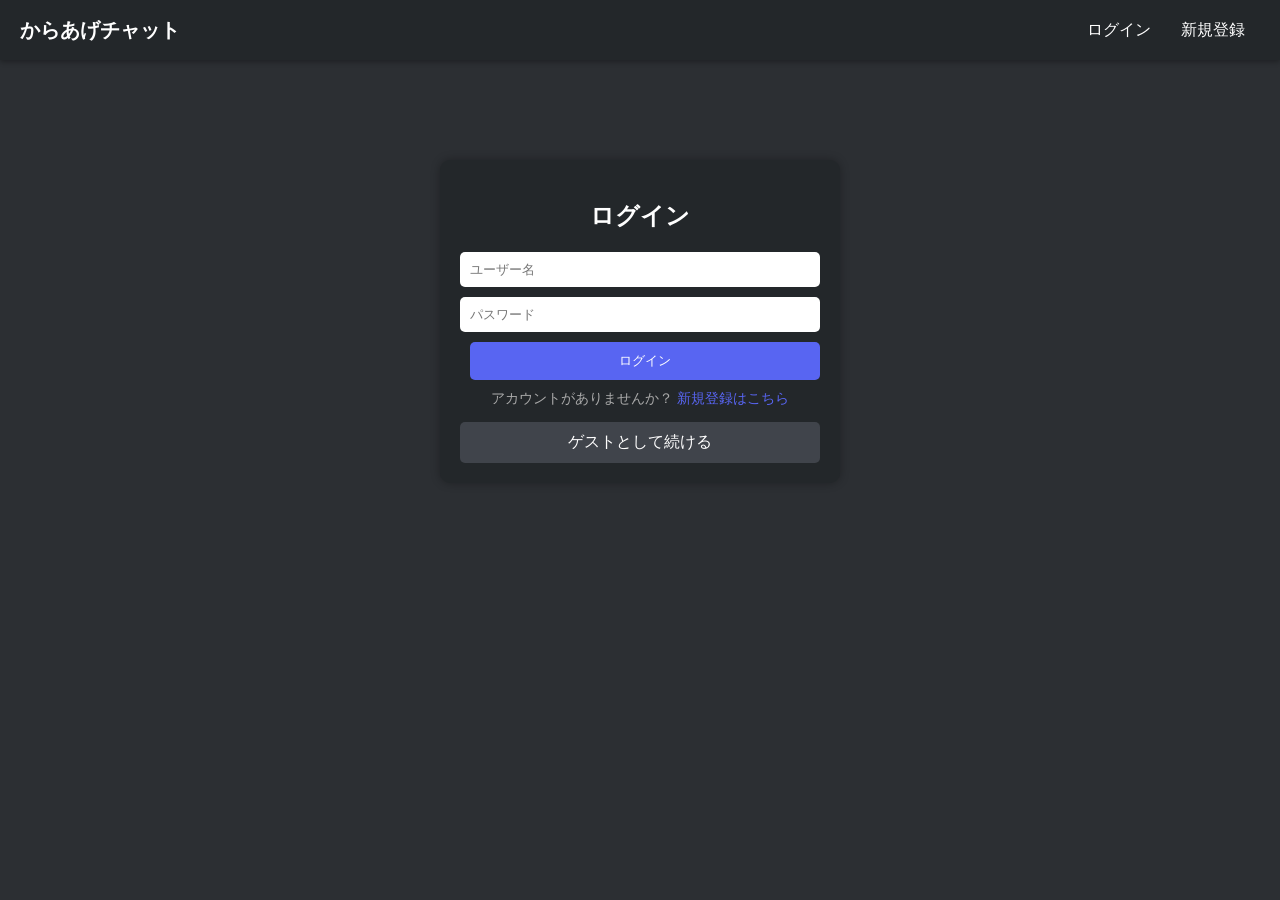
<file: templates/login.html>
<!DOCTYPE html>
<html>
<head>
<meta charset="UTF-8">
<title>Login</title>

<link rel="stylesheet" href="/static/style.css">
</head>

<body>

<!-- ヘッダー（使い回し） -->
<div class="header">
    <div class="title"><a href="/">からあげチャット</a></div>
    <div class="header-buttons">
        <a href="/login" class="btn login">ログイン</a>
        <a href="/register" class="btn register">新規登録</a>
    </div>
</div>

<!-- 中央フォーム -->
<div class="auth-container">

    <h2>ログイン</h2>

    <form method="POST">
        <input type="text" name="username" placeholder="ユーザー名" required>
        <input type="password" name="password" placeholder="パスワード" required>

        <button type="submit">ログイン</button>
    </form>

    <p class="switch-text">
    アカウントがありませんか？
    <a href="/register">新規登録はこちら</a>
    </p>

    <!-- ゲストボタン -->
    <a href="/" class="guest-btn">ゲストとして続ける</a>

</div>

</body>
</html>
</file>
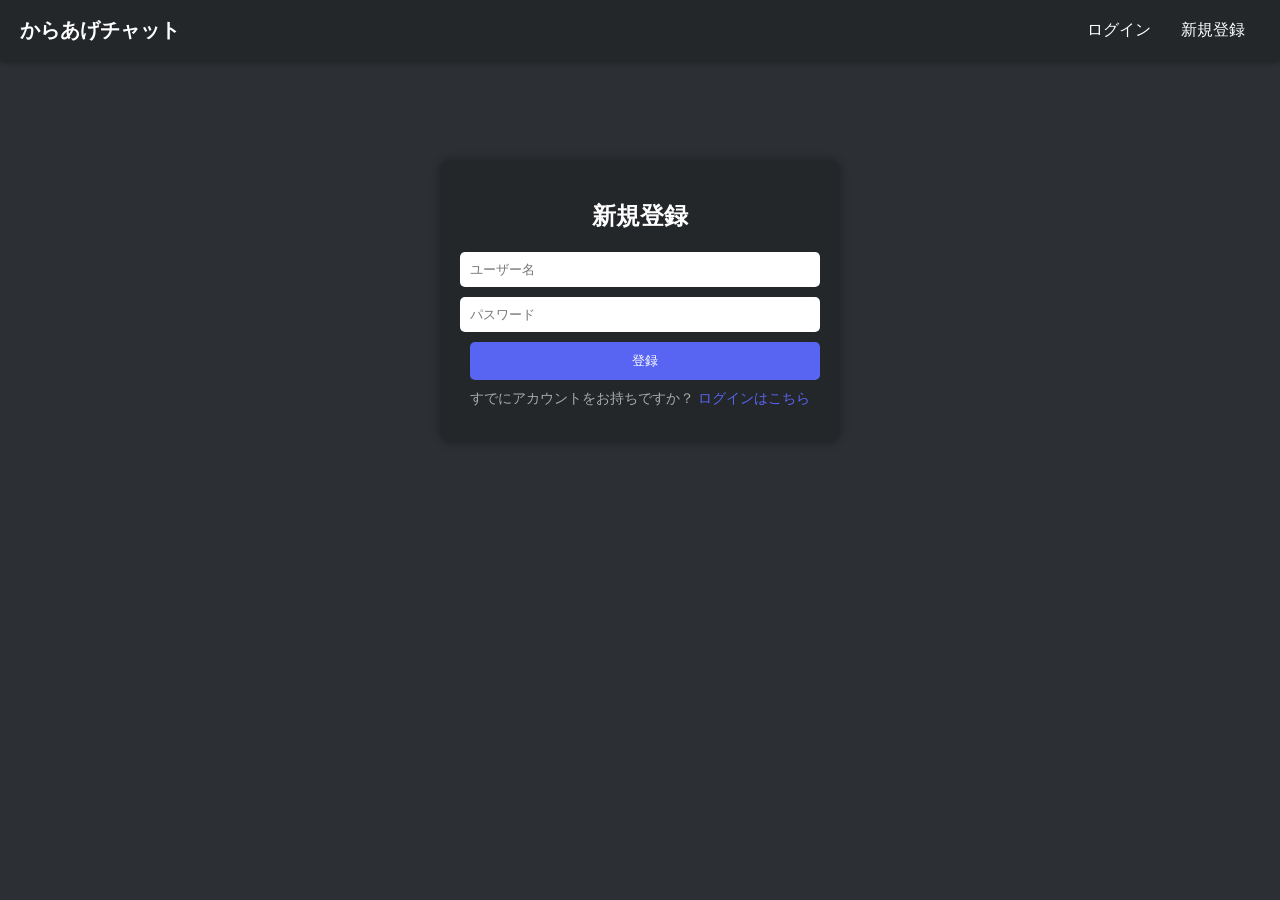
<file: templates/register.html>
<!DOCTYPE html>
<html>
<head>
<meta charset="UTF-8">
<title>Register</title>

<link rel="stylesheet" href="/static/style.css">
</head>

<body>

<!-- ヘッダー（ログインと同じ） -->
<div class="header">
    <div class="title"><a href="/">からあげチャット</a></div>
    <div class="header-buttons">
        <a href="/login" class="btn login">ログイン</a>
        <a href="/register" class="btn register">新規登録</a>
    </div>
</div>

<!-- 中央フォーム -->
<div class="auth-container">

    <h2>新規登録</h2>

    <form method="POST">
        <input type="text" name="username" placeholder="ユーザー名" required>
        <input type="password" name="password" placeholder="パスワード" required>

        <button type="submit">登録</button>
    </form>

    <!-- ログインへ -->
     <p class="switch-text">
        すでにアカウントをお持ちですか？
        <a href="/login">ログインはこちら</a>
    </p>

</div>

</body>
</html>
</file>
<file: static/style.css>
/* ===== 全体設定 ===== */
* {
    box-sizing: border-box;
}

body {
    font-family: sans-serif;
    background: #2c2f33;
    color: white;
    margin: 0;
    padding-top: 60px;
    /* 固定ヘッダー分 */
}

/* ===== ヘッダー ===== */
.header {
    position: fixed;
    top: 0;
    left: 0;
    width: 100%;
    height: 60px;
    display: flex;
    justify-content: space-between;
    align-items: center;
    padding: 0 20px;
    background: #23272a;
    box-shadow: 0 2px 5px rgba(0, 0, 0, 0.3);
}

/* タイトル */
.title {
    font-size: 20px;
    font-weight: bold;
}

.title a {
    color: white;
    text-decoration: none;
}

/* ヘッダーボタン */
.header-buttons {
    display: flex;
}

/* ナビボタン */
.btn {
    display: flex;
    align-items: center;
    height: 100%;
    padding: 0 15px;
    color: white;
    text-decoration: none;
    background: transparent;
    transition: 0.2s;
}

/* ホバー */
.btn:hover {
    background: #2c2f33;
}

/* ログアウトだけ赤 */
.logout:hover {
    background: #ED4245;
}

/* ===== チャット全体 ===== */
.chat-container {
    width: 95%;
    max-width: 900px;
    margin: 20px auto;
    height: calc(100vh - 80px);
    display: flex;
    flex-direction: column;
}

/* メッセージエリア */
#messages {
    flex: 1;
    overflow-y: auto;
    padding: 10px;
    scroll-behavior: smooth;
}

/* 他人メッセージ */
.other-message {
    background: #40444b;
    padding: 10px;
    border-radius: 10px;
    margin: 5px;
    max-width: 70%;
    animation: fadeIn 0.3s ease;
}

/* 自分メッセージ */
.my-message {
    background: #5865f2;
    padding: 10px;
    border-radius: 10px;
    margin: 5px;
    max-width: 70%;
    margin-left: auto;
    animation: fadeIn 0.3s ease;
}

/* ===== 入力欄 ===== */
.input-area {
    display: flex;
    padding: 10px;
    background: #23272a;
}

/* 入力 */
input {
    flex: 1;
    padding: 10px;
    border: none;
    border-radius: 5px;
    transition: 0.2s;
}

input:focus {
    outline: none;
    box-shadow: 0 0 5px #5865F2;
}

/* 送信ボタン */
button {
    margin-left: 10px;
    padding: 10px;
    border: none;
    background: #5865F2;
    color: white;
    border-radius: 5px;
    cursor: pointer;
    transition: 0.2s;
}

button:hover {
    transform: translateY(-2px);
}

button:active {
    transform: translateY(1px) scale(0.97);
}

/* ===== アニメーション ===== */
@keyframes fadeIn {
    from {
        opacity: 0;
        transform: translateY(10px);
    }

    to {
        opacity: 1;
        transform: translateY(0);
    }
}

/* ===== スマホ対応 ===== */
@media (max-width:600px) {
    .chat-container {
        width: 100%;
        margin: 0;
        height: calc(100vh - 60px);
    }

    .input-area {
        padding: 5px;
    }

    input {
        font-size: 16px;
    }
}

/* メッセージ全体 */
.message-container {
    display: flex;
    flex-direction: column;
    margin: 5px;
}

/* 自分のメッセージ */
.message-container.me {
    align-items: flex-end;
}

/* ユーザー名 */
.username {
    font-size: 12px;
    color: #aaa;
    margin-bottom: 2px;
}

/* 自分の名前 */
.message-container.me .username {
    text-align: right;
}

.login:hover {
    background: #5865F2;
}

.username {
    color: #aaa;
}

/* ===== ログイン画面 ===== */
.auth-container {
    width: 90%;
    max-width: 400px;
    margin: 100px auto;
    background: #23272a;
    padding: 20px;
    border-radius: 10px;
    text-align: center;
    box-shadow: 0 0 10px rgba(0, 0, 0, 0.3);
}

.auth-container h2 {
    margin-bottom: 20px;
}

.auth-container form {
    display: flex;
    flex-direction: column;
}

.auth-container input {
    margin-bottom: 10px;
    padding: 10px;
    border: none;
    border-radius: 5px;
}

.auth-container button {
    padding: 10px;
}

/* ゲストボタン */
.guest-btn {
    display: block;
    margin-top: 10px;
    padding: 10px;
    background: #40444b;
    color: white;
    text-decoration: none;
    border-radius: 5px;
    transition: 0.2s;
}

.guest-btn:hover {
    background: #5865F2;
}

.switch-text {
    margin-top: 10px;
    font-size: 14px;
    color: #aaa;
}

.switch-text a {
    color: #5865F2;
    text-decoration: none;
}

.switch-text a:hover {
    text-decoration: underline;
}

.system-message {
    text-align: center;
    color: #aaa;
    font-size: 13px;
    margin: 10px 0;
}

.time {
    font-size: 10px;
    color: #aaa;
    margin-top: 2px;
}

.icon {
    width: 30px;
    height: 30px;
    border-radius: 50%;
    margin-right: 5px;
}

.btn {
    display: flex;
    align-items: center;
    height: 60px;
    padding: 0 15px;
    text-decoration: none;
    color: white;
    background: transparent;
    transition: 0.2s;
}

.btn:hover {
    background: #2c2f33;
}

.mypage-container {
    max-width: 400px;
    margin: 100px auto;
    background: #23272a;
    padding: 20px;
    border-radius: 10px;
    text-align: center;
}

.icon-preview img {
    width: 100px;
    height: 100px;
    border-radius: 50%;
    margin-bottom: 15px;
}

/* ===== マイページ専用（完全分離） ===== */

/* フレンド追加フォーム */
.mypage-container form[action="/add_friend"]{
    display:flex;
    gap:10px;
    margin-bottom:15px;
}

/* 申請リスト */
.mypage-container .request-item{
    display:flex;
    justify-content:space-between;
    align-items:center;
    background:#40444b;
    padding:10px;
    border-radius:8px;
    margin:5px 0;
}

/* フレンド一覧 */
.mypage-container .friend-item{
    display:flex;
    justify-content:space-between;
    align-items:center;
    background:#40444b;
    padding:10px;
    border-radius:8px;
    margin:5px 0;
}

/* ulのリセット（マイページだけ） */
.mypage-container ul{
    list-style:none;
    padding:0;
}

/* フレンド削除ボタン */
.mypage-container .friend-item button{
    background:#ED4245;
}

.mypage-container .friend-item button:hover{
    background:#C03537;
}

/* 承認ボタン */
.mypage-container .request-item button{
    background:#57F287;
    color:black;
}

.mypage-container .request-item button:hover{
    background:#45c96f;
}
</file>
